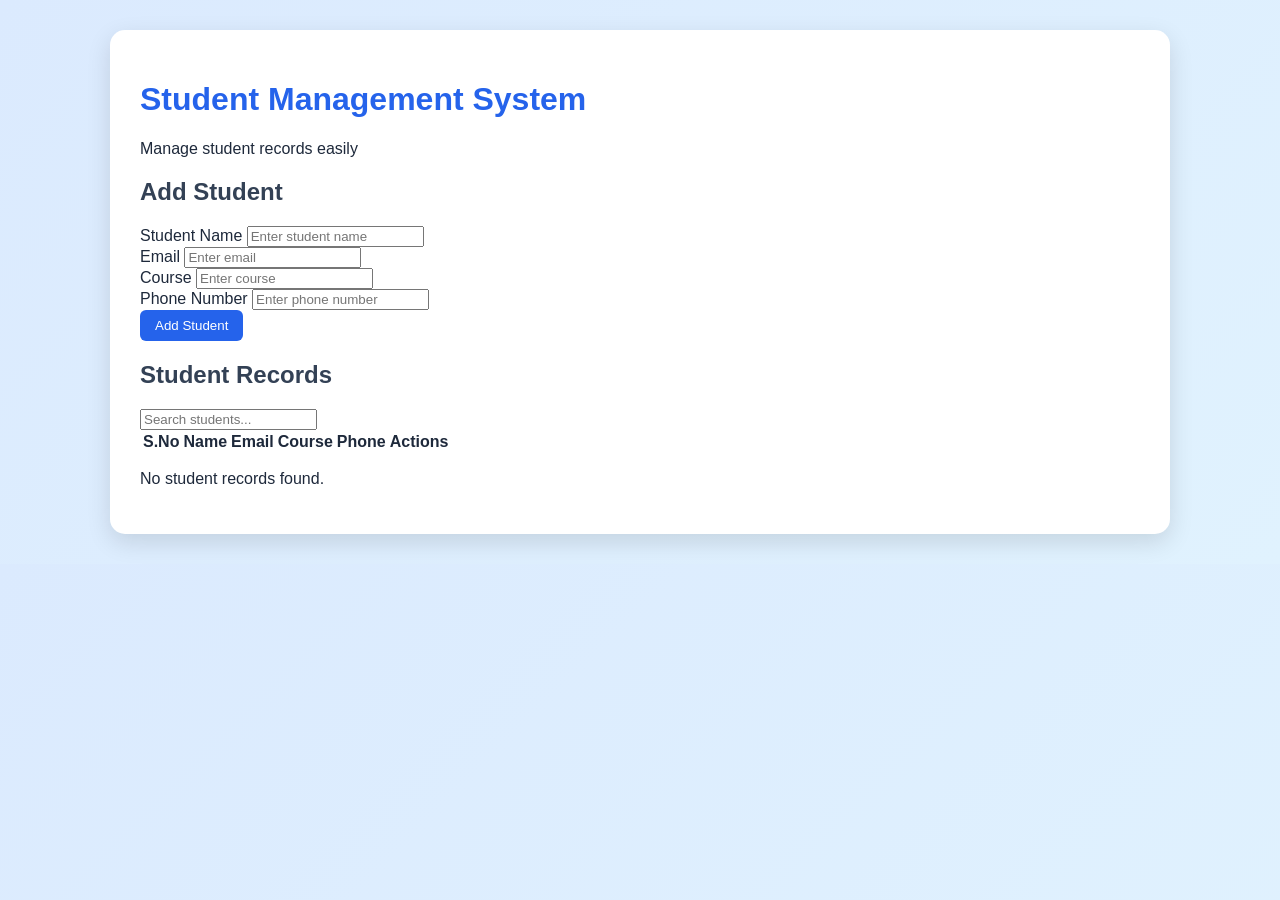
<file: index.html>
<!DOCTYPE html>
<html lang="en">
<head>
    <meta charset="UTF-8">
    <meta name="viewport" content="width=device-width, initial-scale=1.0">
    <title>Student Management System</title>

    <!-- Connect CSS file -->
    <link rel="stylesheet" href="style.css">
</head>
<body>

    <div class="container">

        <!-- Page Heading -->
        <h1>Student Management System</h1>
        <p class="subtitle">Manage student records easily</p>

        <!-- Add Student Form -->
        <div class="card">
            <h2>Add Student</h2>

            <form id="studentForm">

                <!-- Hidden field for Edit -->
                <input type="hidden" id="editIndex">

                <div class="form-group">
                    <label for="name">Student Name</label>
                    <input
                        type="text"
                        id="name"
                        placeholder="Enter student name"
                        required
                    >
                </div>

                <div class="form-group">
                    <label for="email">Email</label>
                    <input
                        type="email"
                        id="email"
                        placeholder="Enter email"
                        required
                    >
                </div>

                <div class="form-group">
                    <label for="course">Course</label>
                    <input
                        type="text"
                        id="course"
                        placeholder="Enter course"
                        required
                    >
                </div>

                <div class="form-group">
                    <label for="phone">Phone Number</label>
                    <input
                        type="tel"
                        id="phone"
                        placeholder="Enter phone number"
                        required
                    >
                </div>

                <button type="submit" id="submitBtn">
                    Add Student
                </button>

            </form>
        </div>

        <!-- Student Records Section -->
        <div class="card">

            <div class="table-header">
                <h2>Student Records</h2>

                <input
                    type="text"
                    id="searchInput"
                    placeholder="Search students..."
                >
            </div>

            <div class="table-wrapper">
                <table>
                    <thead>
                        <tr>
                            <th>S.No</th>
                            <th>Name</th>
                            <th>Email</th>
                            <th>Course</th>
                            <th>Phone</th>
                            <th>Actions</th>
                        </tr>
                    </thead>

                    <tbody id="studentTableBody">
                        <!-- Student records will appear here -->
                    </tbody>
                </table>
            </div>

            <p id="emptyMessage">No student records found.</p>

        </div>

    </div>

    <!-- Connect JavaScript file -->
    <script src="script.js"></script>

</body>
</html>
</file>
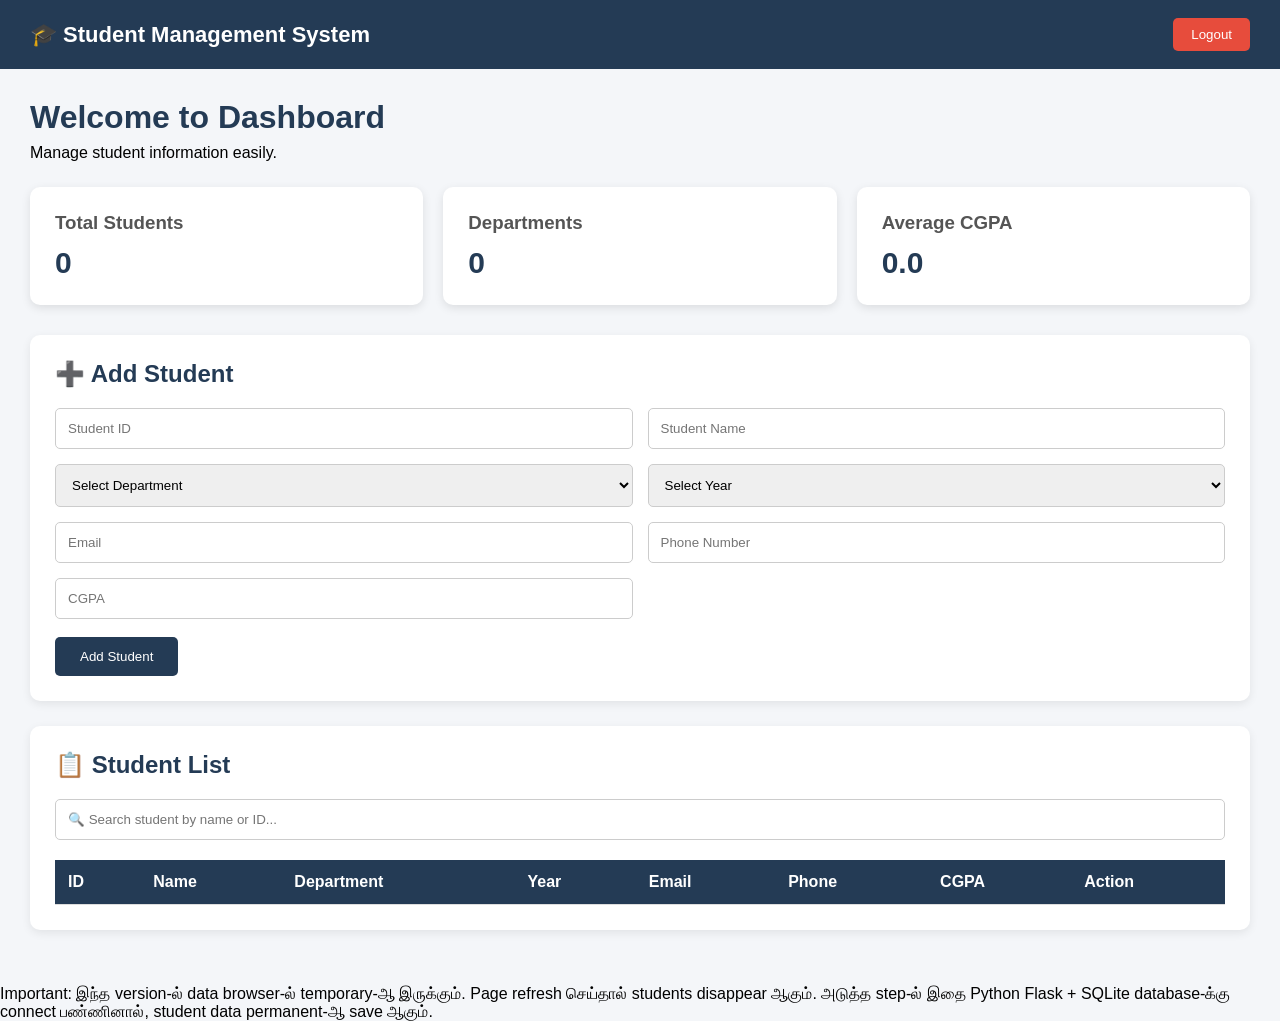
<file: dashboard.html>
<!DOCTYPE html>
<html lang="en">
<head>
    <meta charset="UTF-8">
    <meta name="viewport" content="width=device-width, initial-scale=1.0">
    <title>Student Management System</title>

    <style>
        * {
            margin: 0;
            padding: 0;
            box-sizing: border-box;
            font-family: Arial, sans-serif;
        }

        body {
            background: #f4f6f9;
        }

        .navbar {
            background: #243b55;
            color: white;
            padding: 18px 30px;
            display: flex;
            justify-content: space-between;
            align-items: center;
        }

        .navbar h2 {
            font-size: 22px;
        }

        .logout {
            background: #e74c3c;
            color: white;
            border: none;
            padding: 9px 18px;
            border-radius: 5px;
            cursor: pointer;
        }

        .container {
            padding: 30px;
        }

        .welcome {
            margin-bottom: 25px;
        }

        .welcome h1 {
            color: #243b55;
            margin-bottom: 8px;
        }

        .cards {
            display: grid;
            grid-template-columns: repeat(3, 1fr);
            gap: 20px;
            margin-bottom: 30px;
        }

        .card {
            background: white;
            padding: 25px;
            border-radius: 10px;
            box-shadow: 0 3px 10px rgba(0,0,0,0.1);
        }

        .card h3 {
            color: #555;
            margin-bottom: 12px;
        }

        .card p {
            font-size: 30px;
            font-weight: bold;
            color: #243b55;
        }

        .section {
            background: white;
            padding: 25px;
            border-radius: 10px;
            margin-bottom: 25px;
            box-shadow: 0 3px 10px rgba(0,0,0,0.08);
        }

        .section h2 {
            color: #243b55;
            margin-bottom: 20px;
        }

        .form-grid {
            display: grid;
            grid-template-columns: repeat(2, 1fr);
            gap: 15px;
        }

        input, select {
            width: 100%;
            padding: 12px;
            border: 1px solid #ccc;
            border-radius: 5px;
            outline: none;
        }

        input:focus, select:focus {
            border-color: #243b55;
        }

        .add-btn {
            margin-top: 18px;
            background: #243b55;
            color: white;
            border: none;
            padding: 12px 25px;
            border-radius: 5px;
            cursor: pointer;
        }

        .search {
            margin-bottom: 20px;
        }

        table {
            width: 100%;
            border-collapse: collapse;
        }

        th, td {
            padding: 13px;
            border-bottom: 1px solid #ddd;
            text-align: left;
        }

        th {
            background: #243b55;
            color: white;
        }

        .edit-btn {
            background: #f39c12;
            color: white;
            border: none;
            padding: 7px 12px;
            border-radius: 4px;
            cursor: pointer;
        }

        .delete-btn {
            background: #e74c3c;
            color: white;
            border: none;
            padding: 7px 12px;
            border-radius: 4px;
            cursor: pointer;
        }

        @media (max-width: 768px) {
            .cards {
                grid-template-columns: 1fr;
            }

            .form-grid {
                grid-template-columns: 1fr;
            }

            .container {
                padding: 15px;
            }

            table {
                font-size: 13px;
            }
        }
    </style>
</head>

<body>

    <!-- Navigation Bar -->
    <div class="navbar">
        <h2>🎓 Student Management System</h2>
        <button class="logout" onclick="logout()">Logout</button>
    </div>

    <div class="container">

        <!-- Welcome -->
        <div class="welcome">
            <h1>Welcome to Dashboard</h1>
            <p>Manage student information easily.</p>
        </div>

        <!-- Dashboard Cards -->
        <div class="cards">

            <div class="card">
                <h3>Total Students</h3>
                <p id="totalStudents">0</p>
            </div>

            <div class="card">
                <h3>Departments</h3>
                <p id="totalDepartments">0</p>
            </div>

            <div class="card">
                <h3>Average CGPA</h3>
                <p id="averageCGPA">0.0</p>
            </div>

        </div>

        <!-- Add Student -->
        <div class="section">

            <h2>➕ Add Student</h2>

            <form id="studentForm">

                <div class="form-grid">

                    <input type="text"
                           id="studentId"
                           placeholder="Student ID"
                           required>

                    <input type="text"
                           id="name"
                           placeholder="Student Name"
                           required>

                    <select id="department" required>
                        <option value="">Select Department</option>
                        <option value="ECE">ECE</option>
                        <option value="CSE">CSE</option>
                        <option value="EEE">EEE</option>
                        <option value="MECH">MECH</option>
                        <option value="CIVIL">CIVIL</option>
                    </select>

                    <select id="year" required>
                        <option value="">Select Year</option>
                        <option value="1st Year">1st Year</option>
                        <option value="2nd Year">2nd Year</option>
                        <option value="3rd Year">3rd Year</option>
                        <option value="4th Year">4th Year</option>
                    </select>

                    <input type="email"
                           id="email"
                           placeholder="Email"
                           required>

                    <input type="tel"
                           id="phone"
                           placeholder="Phone Number"
                           required>

                    <input type="number"
                           id="cgpa"
                           placeholder="CGPA"
                           step="0.01"
                           min="0"
                           max="10"
                           required>

                </div>

                <button type="submit" class="add-btn">
                    Add Student
                </button>

            </form>

        </div>

        <!-- Student List -->
        <div class="section">

            <h2>📋 Student List</h2>

            <input
                type="text"
                id="search"
                class="search"
                placeholder="🔍 Search student by name or ID..."
                onkeyup="searchStudents()"
            >

            <table>

                <thead>
                    <tr>
                        <th>ID</th>
                        <th>Name</th>
                        <th>Department</th>
                        <th>Year</th>
                        <th>Email</th>
                        <th>Phone</th>
                        <th>CGPA</th>
                        <th>Action</th>
                    </tr>
                </thead>

                <tbody id="studentTable">
                    <!-- Students will appear here -->
                </tbody>

            </table>

        </div>

    </div>

    <script>

        let students = [];

        // Add Student
        document.getElementById("studentForm").addEventListener("submit", function(event) {

            event.preventDefault();

            const student = {
                id: document.getElementById("studentId").value,
                name: document.getElementById("name").value,
                department: document.getElementById("department").value,
                year: document.getElementById("year").value,
                email: document.getElementById("email").value,
                phone: document.getElementById("phone").value,
                cgpa: parseFloat(document.getElementById("cgpa").value)
            };

            students.push(student);

            displayStudents();
            updateDashboard();

            document.getElementById("studentForm").reset();

            alert("Student added successfully!");
        });


        // Display Students
        function displayStudents(list = students) {

            const table = document.getElementById("studentTable");

            table.innerHTML = "";

            list.forEach((student, index) => {

                const row = `
                    <tr>
                        <td>${student.id}</td>
                        <td>${student.name}</td>
                        <td>${student.department}</td>
                        <td>${student.year}</td>
                        <td>${student.email}</td>
                        <td>${student.phone}</td>
                        <td>${student.cgpa}</td>

                        <td>
                            <button class="edit-btn"
                                    onclick="editStudent(${index})">
                                Edit
                            </button>

                            <button class="delete-btn"
                                    onclick="deleteStudent(${index})">
                                Delete
                            </button>
                        </td>
                    </tr>
                `;

                table.innerHTML += row;
            });
        }


        // Delete Student
        function deleteStudent(index) {

            if (confirm("Are you sure you want to delete this student?")) {

                students.splice(index, 1);

                displayStudents();
                updateDashboard();
            }
        }


        // Edit Student
        function editStudent(index) {

            const student = students[index];

            document.getElementById("studentId").value = student.id;
            document.getElementById("name").value = student.name;
            document.getElementById("department").value = student.department;
            document.getElementById("year").value = student.year;
            document.getElementById("email").value = student.email;
            document.getElementById("phone").value = student.phone;
            document.getElementById("cgpa").value = student.cgpa;

            students.splice(index, 1);

            displayStudents();
            updateDashboard();

            window.scrollTo({
                top: 400,
                behavior: "smooth"
            });
        }


        // Search Students
        function searchStudents() {

            const searchValue =
                document.getElementById("search").value.toLowerCase();

            const filteredStudents = students.filter(student =>
                student.name.toLowerCase().includes(searchValue) ||
                student.id.toLowerCase().includes(searchValue)
            );

            displayStudents(filteredStudents);
        }


        // Dashboard Statistics
        function updateDashboard() {

            document.getElementById("totalStudents").innerText =
                students.length;

            const departments = new Set(
                students.map(student => student.department)
            );

            document.getElementById("totalDepartments").innerText =
                departments.size;

            if (students.length > 0) {

                const totalCGPA = students.reduce(
                    (sum, student) => sum + student.cgpa,
                    0
                );

                const average = totalCGPA / students.length;

                document.getElementById("averageCGPA").innerText =
                    average.toFixed(2);

            } else {

                document.getElementById("averageCGPA").innerText = "0.0";
            }
        }


        // Logout
        function logout() {

            if (confirm("Do you want to logout?")) {
                window.location.href = "index.html";
            }
        }

    </script>

</body>
</html>

Important: இந்த version-ல் data browser-ல் temporary-ஆ இருக்கும். Page refresh செய்தால் students disappear ஆகும்.

அடுத்த step-ல் இதை Python Flask + SQLite database-க்கு connect பண்ணினால், student data permanent-ஆ save ஆகும்.
</file>
<file: style.css>
body {
    font-family: Arial, sans-serif;
    background: linear-gradient(135deg, #dbeafe, #e0f2fe);
    color: #1e293b;
    margin: 0;
    padding: 30px;
}

.container {
    max-width: 1000px;
    margin: auto;
    background: white;
    padding: 30px;
    border-radius: 15px;
    box-shadow: 0 8px 25px rgba(0,0,0,0.12);
}

h1 {
    color: #2563eb;
}

h2 {
    color: #334155;
}

button {
    background: #2563eb;
    color: white;
    border: none;
    padding: 8px 15px;
    border-radius: 6px;
    cursor: pointer;
}

button:hover {
    background: #1d4ed8;
}
</file>
